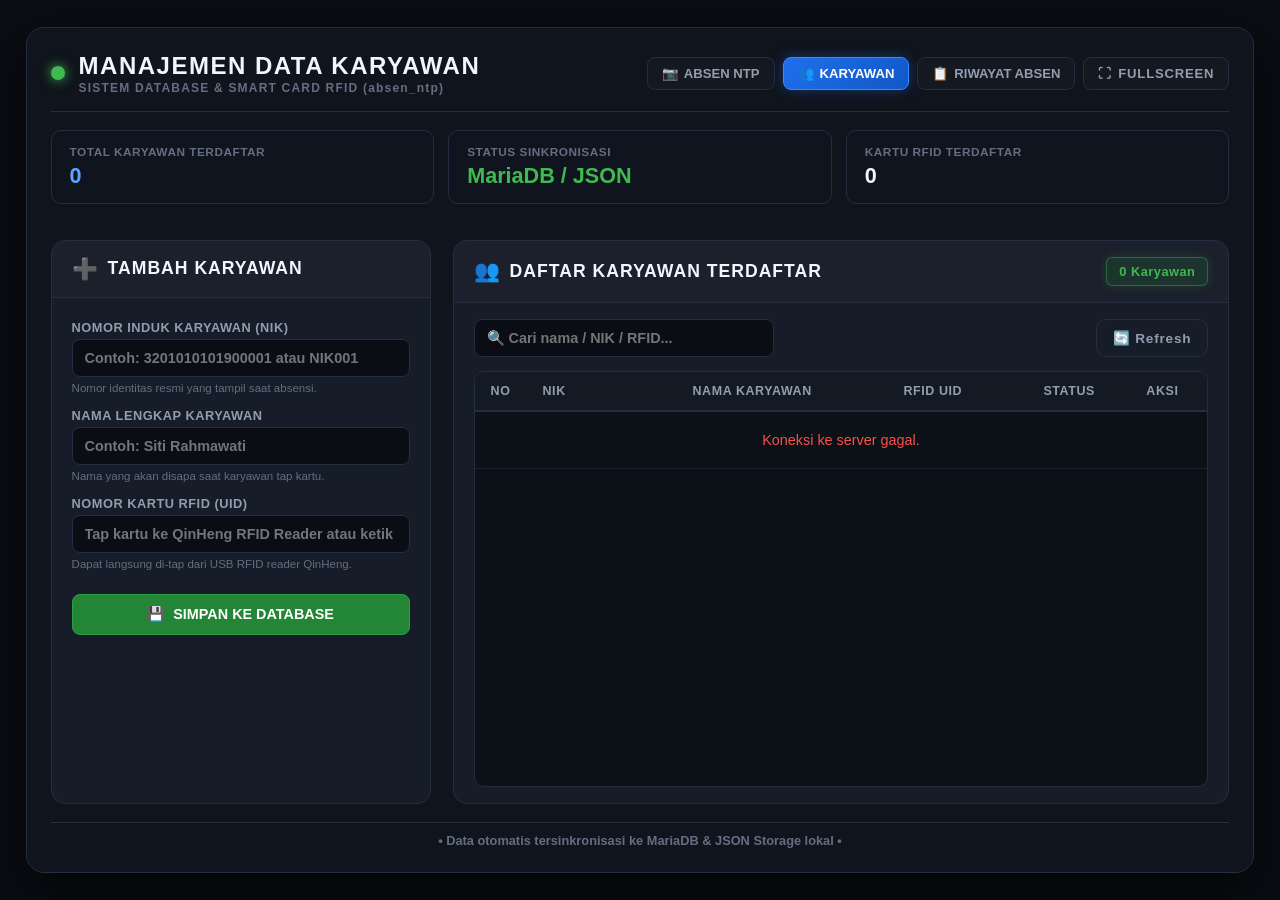
<file: static/employees.html>
<!DOCTYPE html>
<html lang="id">

<head>
    <meta charset="UTF-8">
    <meta name="viewport" content="width=device-width, initial-scale=1.0">
    <title>Manajemen Karyawan - absen_ntp</title>
    <link rel="stylesheet" href="style.css?v=3">
</head>

<body>
    <div class="absen-ntp-container kiosk-container">
        <!-- Header -->
        <header class="app-header">
            <div class="logo-area">
                <span class="status-dot"></span>
                <div>
                    <h1>MANAJEMEN DATA KARYAWAN</h1>
                    <span class="subtitle">SISTEM DATABASE & SMART CARD RFID (absen_ntp)</span>
                </div>
            </div>

            <div class="header-right">
                <nav class="nav-tabs">
                    <a href="index.html" class="nav-btn" title="Mesin Absensi Absen NTP">
                        <span>📷</span> ABSEN NTP
                    </a>
                    <a href="employees.html" class="nav-btn active" title="Kelola Master Karyawan">
                        <span>👥</span> KARYAWAN
                    </a>
                    <a href="history.html" class="nav-btn" title="Lihat Riwayat Absen">
                        <span>📋</span> RIWAYAT ABSEN
                    </a>
                    <button id="fullscreenBtn" class="nav-btn fullscreen-toggle-btn" type="button" title="Mode Layar Penuh">
                        <span class="fs-icon">⛶</span> FULLSCREEN
                    </button>
                </nav>
            </div>
        </header>

        <!-- Stats Bar Ringkasan -->
        <div class="stats-bar">
            <div class="stat-card">
                <span class="stat-label">Total Karyawan Terdaftar</span>
                <span class="stat-value highlight" id="statTotalEmployees">0</span>
            </div>
            <div class="stat-card">
                <span class="stat-label">Status Sinkronisasi</span>
                <span class="stat-value success" id="statDbStatus">MariaDB / JSON</span>
            </div>
            <div class="stat-card">
                <span class="stat-label">Kartu RFID Terdaftar</span>
                <span class="stat-value" id="statRfidCount">0</span>
            </div>
        </div>

        <!-- Main Admin Grid -->
        <main class="admin-grid">
            <!-- Left Panel: Form Tambah Karyawan -->
            <section class="card form-card">
                <div class="card-header">
                    <div class="section-title">
                        <span class="title-icon">➕</span>
                        <h2>TAMBAH KARYAWAN</h2>
                    </div>
                </div>
                <div class="form-scrollable-area" style="padding: 16px 20px; overflow-y: auto; flex-grow: 1; min-height: 0;">
                    <form id="addEmployeeForm" class="admin-form" autocomplete="off">
                        <div class="admin-input-group">
                            <label for="empNikInput">Nomor Induk Karyawan (NIK)</label>
                            <input type="text" id="empNikInput" class="admin-input" placeholder="Contoh: 3201010101900001 atau NIK001" required>
                            <span class="admin-hint">Nomor identitas resmi yang tampil saat absensi.</span>
                        </div>

                        <div class="admin-input-group">
                            <label for="empNameInput">Nama Lengkap Karyawan</label>
                            <input type="text" id="empNameInput" class="admin-input" placeholder="Contoh: Siti Rahmawati" required>
                            <span class="admin-hint">Nama yang akan disapa saat karyawan tap kartu.</span>
                        </div>

                        <div class="admin-input-group">
                            <label for="empRfidInput">Nomor Kartu RFID (UID)</label>
                            <input type="text" id="empRfidInput" class="admin-input" placeholder="Tap kartu ke QinHeng RFID Reader atau ketik UID..." required>
                            <span class="admin-hint">Dapat langsung di-tap dari USB RFID reader QinHeng.</span>
                        </div>

                        <button type="submit" id="submitBtn" class="btn-primary" style="margin-top: 10px;">
                            <span>💾</span> SIMPAN KE DATABASE
                        </button>

                        <div id="formAlert" class="alert-box"></div>
                    </form>
                </div>
            </section>

            <!-- Right Panel: Tabel Daftar Karyawan -->
            <section class="card table-card">
                <div class="card-header">
                    <div class="section-title">
                        <span class="title-icon">👥</span>
                        <h2>DAFTAR KARYAWAN TERDAFTAR</h2>
                    </div>
                    <span class="badge active" id="employeeTotalBadge">0 Karyawan</span>
                </div>

                <div style="padding: 16px 20px; display: flex; flex-direction: column; flex-grow: 1; min-height: 0;">
                    <div class="table-toolbar">
                        <input type="text" id="searchInput" class="admin-input search-input"
                            placeholder="🔍 Cari nama / NIK / RFID...">
                        <button type="button" id="refreshBtn" class="absen-ntp-toggle-btn" title="Muat Ulang Data">
                            🔄 Refresh
                        </button>
                    </div>

                    <div class="table-wrapper">
                        <table class="data-table">
                            <thead>
                                <tr>
                                    <th style="width: 50px;">No</th>
                                    <th style="width: 150px;">NIK</th>
                                    <th>Nama Karyawan</th>
                                    <th style="width: 140px;">RFID UID</th>
                                    <th style="width: 90px;">Status</th>
                                    <th style="width: 90px; text-align: center;">Aksi</th>
                                </tr>
                            </thead>
                            <tbody id="employeeTableBody">
                                <tr>
                                    <td colspan="6" style="text-align: center; color: var(--text-muted); padding: 30px;">
                                        Memuat data dari database...
                                    </td>
                                </tr>
                            </tbody>
                        </table>
                    </div>
                </div>
            </section>
        </main>

        <!-- Footer -->
        <footer class="app-footer">
            <span>&bull; Data otomatis tersinkronisasi ke MariaDB & JSON Storage lokal &bull;</span>
        </footer>
    </div>

    <!-- Modal Edit Karyawan -->
    <div id="editModal" class="photo-modal hidden">
        <div class="photo-modal-content" style="max-width: 480px;">
            <div class="photo-modal-header">
                <div>
                    <h3 style="color: #ffffff; font-size: 1.15rem; margin: 0;">✏️ Edit Data Karyawan</h3>
                    <span id="editEmpIdLabel" style="color: var(--accent); font-size: 0.85rem; font-weight: 600;">-</span>
                </div>
                <button type="button" id="editModalCloseBtn" class="photo-modal-close" title="Tutup Modal">✖</button>
            </div>
            <form id="editEmployeeForm" class="admin-form" style="padding: 6px 0;">
                <input type="hidden" id="editEmpId">
                <div class="admin-input-group">
                    <label for="editNikInput">Nomor Induk Karyawan (NIK)</label>
                    <input type="text" id="editNikInput" class="admin-input" required>
                </div>
                <div class="admin-input-group">
                    <label for="editNameInput">Nama Lengkap</label>
                    <input type="text" id="editNameInput" class="admin-input" required>
                </div>
                <div class="admin-input-group">
                    <label for="editRfidInput">Nomor Kartu RFID (UID)</label>
                    <input type="text" id="editRfidInput" class="admin-input">
                </div>
                <div style="display: flex; gap: 10px; margin-top: 10px;">
                    <button type="button" id="editCancelBtn" class="absen-ntp-toggle-btn" style="flex: 1; justify-content: center;">Batal</button>
                    <button type="submit" id="editSubmitBtn" class="btn-primary" style="flex: 1.5;">💾 Simpan Perubahan</button>
                </div>
                <div id="editFormAlert" class="alert-box"></div>
            </form>
        </div>
    </div>

    <script>
        let allEmployees = [];
        const form = document.getElementById("addEmployeeForm");
        const empNikInput = document.getElementById("empNikInput");
        const empNameInput = document.getElementById("empNameInput");
        const empRfidInput = document.getElementById("empRfidInput");
        const submitBtn = document.getElementById("submitBtn");
        const formAlert = document.getElementById("formAlert");
        const tableBody = document.getElementById("employeeTableBody");
        const searchInput = document.getElementById("searchInput");
        const refreshBtn = document.getElementById("refreshBtn");
        const employeeTotalBadge = document.getElementById("employeeTotalBadge");

        function getApiUrl(endpoint) {
            const cleanEndpoint = endpoint.startsWith("/") ? endpoint.slice(1) : endpoint;
            if (window.location.port !== "8000") {
                return `http://${window.location.hostname}:8000/${cleanEndpoint}`;
            }
            return cleanEndpoint;
        }

        function escapeHtml(text) {
            const div = document.createElement('div');
            div.textContent = text;
            return div.innerHTML;
        }

        function showAlert(message, isSuccess = true) {
            formAlert.textContent = message;
            formAlert.className = "alert-box " + (isSuccess ? "success" : "error");
            formAlert.style.display = "block";
            setTimeout(() => {
                formAlert.style.display = "none";
            }, 5000);
        }

        async function loadEmployees() {
            try {
                const response = await fetch(getApiUrl("api/employees"));
                const result = await response.json();
                if (result.success && Array.isArray(result.employees)) {
                    allEmployees = result.employees;
                    renderTable(allEmployees);
                } else {
                    tableBody.innerHTML = `<tr><td colspan="6" style="text-align:center; color: #f85149; padding: 20px;">Gagal memuat data: ${result.message || "Error"}</td></tr>`;
                }
            } catch (err) {
                tableBody.innerHTML = `<tr><td colspan="6" style="text-align:center; color: #f85149; padding: 20px;">Koneksi ke server gagal.</td></tr>`;
            }
        }

        function renderTable(list) {
            tableBody.innerHTML = "";
            employeeTotalBadge.textContent = `${list.length} Karyawan`;

            const statTotalEmployees = document.getElementById("statTotalEmployees");
            const statRfidCount = document.getElementById("statRfidCount");
            if (statTotalEmployees) statTotalEmployees.textContent = allEmployees.length;
            if (statRfidCount) {
                const withRfid = allEmployees.filter(e => e.rfid_uid && e.rfid_uid.trim() !== "").length;
                statRfidCount.textContent = withRfid;
            }

            if (list.length === 0) {
                tableBody.innerHTML = `<tr><td colspan="6" style="text-align:center; color: var(--text-muted); padding: 30px;">Tidak ada data karyawan ditemukan.</td></tr>`;
                return;
            }

            list.forEach((emp, index) => {
                const tr = document.createElement("tr");
                const nikDisplay = emp.nik || emp.employee_id;
                tr.innerHTML = `
                    <td>${index + 1}</td>
                    <td><strong style="color: var(--accent);">${escapeHtml(nikDisplay)}</strong></td>
                    <td>${escapeHtml(emp.name)}</td>
                    <td><code style="background: rgba(255,255,255,0.05); padding: 2px 6px; border-radius: 4px;">${escapeHtml(emp.rfid_uid)}</code></td>
                    <td><span class="badge-active">AKTIF</span></td>
                    <td style="text-align: center; white-space: nowrap;">
                        <button class="absen-ntp-toggle-btn" style="padding: 5px 10px; font-size: 0.78rem; display: inline-flex; margin-right: 4px;"
                                onclick="openEditModal('${escapeHtml(emp.employee_id)}', '${escapeHtml(emp.name)}', '${escapeHtml(nikDisplay)}', '${escapeHtml(emp.rfid_uid || '')}')" title="Edit Data Karyawan">
                            ✏️ Edit
                        </button>
                        <button class="btn-delete" style="display: inline-flex; padding: 5px 10px; font-size: 0.78rem;" onclick="deleteEmployee('${escapeHtml(emp.employee_id)}', '${escapeHtml(emp.name)}')" title="Hapus Karyawan">
                            🗑️ Hapus
                        </button>
                    </td>
                `;
                tableBody.appendChild(tr);
            });
        }

        // Filter pencarian data karyawan
        searchInput.addEventListener("input", () => {
            const query = searchInput.value.toLowerCase().trim();
            if (!query) {
                renderTable(allEmployees);
                return;
            }
            const filtered = allEmployees.filter(emp =>
                (emp.nik && emp.nik.toLowerCase().includes(query)) ||
                emp.employee_id.toLowerCase().includes(query) ||
                emp.name.toLowerCase().includes(query) ||
                (emp.rfid_uid && emp.rfid_uid.toLowerCase().includes(query))
            );
            renderTable(filtered);
        });

        // Pengiriman form tambah karyawan
        form.addEventListener("submit", async (e) => {
            e.preventDefault();
            const nik = empNikInput.value.trim();
            const name = empNameInput.value.trim();
            const rfid_uid = empRfidInput.value.trim();

            if (!nik || !name || !rfid_uid) {
                showAlert("Semua bidang (NIK, Nama, RFID UID) wajib diisi!", false);
                return;
            }

            submitBtn.disabled = true;
            submitBtn.innerHTML = "<span>⏳</span> Menyimpan...";

            try {
                const res = await fetch(getApiUrl("api/employees"), {
                    method: "POST",
                    headers: { "Content-Type": "application/json" },
                    body: JSON.stringify({ employee_id: nik, nik, name, rfid_uid })
                });
                const result = await res.json();

                if (result.success) {
                    showAlert(result.message, true);
                    form.reset();
                    loadEmployees();
                } else {
                    showAlert(result.message || "Gagal menyimpan karyawan", false);
                }
            } catch (err) {
                showAlert("Gagal menghubungi server: " + err.message, false);
            } finally {
                submitBtn.disabled = false;
                submitBtn.innerHTML = "<span>💾</span> SIMPAN KE DATABASE";
            }
        });

        // Hapus data karyawan
        async function deleteEmployee(id, name) {
            if (!confirm(`Apakah Anda yakin ingin menghapus karyawan "${name}" (${id})?`)) {
                return;
            }

            try {
                const res = await fetch(getApiUrl(`api/employees?id=${encodeURIComponent(id)}`), {
                    method: "DELETE"
                });
                const result = await res.json();
                if (result.success) {
                    showAlert(result.message, true);
                    loadEmployees();
                } else {
                    showAlert(result.message || "Gagal menghapus karyawan", false);
                }
            } catch (err) {
                showAlert("Gagal menghubungi server: " + err.message, false);
            }
        }

        // Modal Edit Karyawan Logic
        const editModal = document.getElementById("editModal");
        const editEmpId = document.getElementById("editEmpId");
        const editEmpIdLabel = document.getElementById("editEmpIdLabel");
        const editNikInput = document.getElementById("editNikInput");
        const editNameInput = document.getElementById("editNameInput");
        const editRfidInput = document.getElementById("editRfidInput");
        const editModalCloseBtn = document.getElementById("editModalCloseBtn");
        const editCancelBtn = document.getElementById("editCancelBtn");
        const editFormAlert = document.getElementById("editFormAlert");
        const editEmployeeForm = document.getElementById("editEmployeeForm");
        const editSubmitBtn = document.getElementById("editSubmitBtn");

        function openEditModal(empId, name, nik, rfid) {
            editEmpId.value = empId;
            editEmpIdLabel.textContent = "ID: " + empId;
            editNikInput.value = nik;
            editNameInput.value = name;
            editRfidInput.value = rfid || "";
            editFormAlert.style.display = "none";
            editModal.classList.remove("hidden");
            editNikInput.focus();
        }

        function closeEditModal() {
            editModal.classList.add("hidden");
            editFormAlert.style.display = "none";
        }

        editModalCloseBtn.addEventListener("click", closeEditModal);
        editCancelBtn.addEventListener("click", closeEditModal);
        editModal.addEventListener("click", (e) => {
            if (e.target === editModal) closeEditModal();
        });

        editEmployeeForm.addEventListener("submit", async (e) => {
            e.preventDefault();
            const empId = editEmpId.value.trim();
            const nik = editNikInput.value.trim();
            const name = editNameInput.value.trim();
            const rfid_uid = editRfidInput.value.trim();

            if (!nik || !name) {
                editFormAlert.textContent = "NIK dan Nama wajib diisi!";
                editFormAlert.className = "alert-box error";
                editFormAlert.style.display = "block";
                return;
            }

            editSubmitBtn.disabled = true;
            editSubmitBtn.innerHTML = "Menyimpan...";

            try {
                const response = await fetch(getApiUrl("api/employees/update"), {
                    method: "POST",
                    headers: { "Content-Type": "application/json" },
                    body: JSON.stringify({ employee_id: empId, nik, name, rfid_uid })
                });
                const result = await response.json();

                if (result.success) {
                    closeEditModal();
                    showAlert(result.message, true);
                    loadEmployees();
                } else {
                    editFormAlert.textContent = result.message || "Gagal memperbarui data.";
                    editFormAlert.className = "alert-box error";
                    editFormAlert.style.display = "block";
                }
            } catch (err) {
                editFormAlert.textContent = "Koneksi ke server gagal: " + err.message;
                editFormAlert.className = "alert-box error";
                editFormAlert.style.display = "block";
            } finally {
                editSubmitBtn.disabled = false;
                editSubmitBtn.innerHTML = "💾 Simpan Perubahan";
            }
        });

        // Handler Tombol Fullscreen
        const fullscreenBtn = document.getElementById("fullscreenBtn");
        if (fullscreenBtn) {
            fullscreenBtn.addEventListener("click", () => {
                if (!document.fullscreenElement) {
                    document.documentElement.requestFullscreen().catch(err => {
                        console.warn("[Presensi] Kendala fullscreen:", err);
                    });
                } else {
                    if (document.exitFullscreen) {
                        document.exitFullscreen().catch(err => {
                            console.warn("[Presensi] Kendala keluar fullscreen:", err);
                        });
                    }
                }
            });

            document.addEventListener("fullscreenchange", () => {
                if (document.fullscreenElement) {
                    fullscreenBtn.innerHTML = '<span class="fs-icon">🗗</span> JENDELA';
                } else {
                    fullscreenBtn.innerHTML = '<span class="fs-icon">⛶</span> FULLSCREEN';
                }
            });
        }

        // Muat data karyawan saat halaman selesai terbuka
        window.addEventListener("DOMContentLoaded", () => {
            loadEmployees();
        });
    </script>
</body>

</html>
</file>
<file: static/style.css>
:root {
    --bg-main: #0a0d13;
    --bg-absen-ntp: #10141d;
    --bg-kiosk: var(--bg-absen-ntp);
    --card-bg: #161c28;
    --card-border: #242e42;
    --card-hover: #1c2434;
    --primary: #238636;
    --primary-glow: rgba(35, 134, 54, 0.4);
    --accent: #58a6ff;
    --accent-glow: rgba(88, 166, 255, 0.3);
    --text-primary: #f0f6fc;
    --text-secondary: #919eb0;
    --text-muted: #626e82;
    --status-bg: #182030;
    --font-family: -apple-system, BlinkMacSystemFont, "Segoe UI", Roboto, "Helvetica Neue", Arial, sans-serif;
}

* {
    margin: 0;
    padding: 0;
    box-sizing: border-box;
}

html, body {
    width: 100%;
    height: 100vh;
    overflow: hidden; /* Mencegah scroll pada layar desktop */
    background-color: var(--bg-main);
    color: var(--text-primary);
    font-family: var(--font-family);
    display: flex;
    justify-content: center;
    align-items: center;
}

/* Kontainer Utama Layar Penuh */
.absen-ntp-container,
.kiosk-container {
    width: 96vw;
    max-width: 1400px;
    height: 94vh;
    background: var(--bg-absen-ntp);
    border: 1px solid var(--card-border);
    border-radius: 18px;
    padding: 24px;
    box-shadow: 0 20px 60px rgba(0, 0, 0, 0.7);
    display: flex;
    flex-direction: column;
    gap: 18px;
}

/* Mode Fullscreen Browser untuk semua halaman */
:fullscreen .absen-ntp-container,
:-webkit-full-screen .absen-ntp-container,
:fullscreen .kiosk-container,
:-webkit-full-screen .kiosk-container {
    width: 100vw !important;
    height: 100vh !important;
    max-width: 100vw !important;
    max-height: 100vh !important;
    border-radius: 0 !important;
    border: none !important;
    padding: 16px 24px !important;
    box-shadow: none !important;
}

:fullscreen html, :fullscreen body,
:-webkit-full-screen html, :-webkit-full-screen body {
    width: 100vw !important;
    height: 100vh !important;
    padding: 0 !important;
    margin: 0 !important;
    overflow: hidden !important;
}

@media (max-height: 800px) {
    html, body {
        height: auto;
        min-height: 100vh;
        overflow-y: auto;
    }
    .absen-ntp-container,
    .kiosk-container {
        height: auto;
        min-height: 94vh;
        margin: 14px auto;
    }
}

/* Bagian Header */
.app-header {
    display: flex;
    justify-content: space-between;
    align-items: center;
    border-bottom: 1px solid var(--card-border);
    padding-bottom: 16px;
    flex-shrink: 0;
}

.logo-area {
    display: flex;
    align-items: center;
    gap: 14px;
}

.status-dot {
    width: 14px;
    height: 14px;
    border-radius: 50%;
    background-color: #3fb950;
    box-shadow: 0 0 12px #3fb950;
    animation: pulseDot 2s infinite ease-in-out;
}

@keyframes pulseDot {
    0%, 100% { opacity: 1; transform: scale(1); }
    50% { opacity: 0.6; transform: scale(0.9); }
}

.logo-area h1 {
    font-size: 1.5rem;
    letter-spacing: 1.5px;
    font-weight: 800;
    color: var(--text-primary);
    line-height: 1.2;
}

.logo-area .subtitle {
    font-size: 0.75rem;
    letter-spacing: 1.2px;
    color: var(--text-muted);
    font-weight: 600;
    display: block;
}

.header-right {
    display: flex;
    align-items: center;
    gap: 12px;
}

.datetime-badge {
    background: var(--card-bg);
    border: 1px solid var(--card-border);
    padding: 10px 18px;
    border-radius: 10px;
    font-size: 1rem;
    font-weight: 700;
    color: var(--accent);
    display: flex;
    gap: 10px;
    font-variant-numeric: tabular-nums;
    box-shadow: 0 2px 8px rgba(0, 0, 0, 0.2);
}

.datetime-badge .separator {
    color: var(--text-muted);
}

/* Header Action Buttons */
.absen-ntp-toggle-btn,
.kiosk-toggle-btn,
.fullscreen-toggle-btn {
    background: var(--card-bg);
    border: 1px solid var(--card-border);
    color: var(--text-secondary);
    padding: 10px 16px;
    border-radius: 10px;
    font-size: 0.85rem;
    font-weight: 700;
    letter-spacing: 0.8px;
    cursor: pointer;
    transition: all 0.2s ease;
    display: flex;
    align-items: center;
    gap: 6px;
}

.absen-ntp-toggle-btn:hover,
.kiosk-toggle-btn:hover,
.fullscreen-toggle-btn:hover {
    background: #1c2434;
    border-color: var(--accent);
    color: var(--text-primary);
    box-shadow: 0 0 10px var(--accent-glow);
}

.absen-ntp-toggle-btn.active,
.kiosk-toggle-btn.active {
    border-color: #388bfd;
    color: #79c0ff;
    background: rgba(56, 139, 253, 0.15);
}

/* Tata Letak Kisi Utama */
.main-grid {
    display: grid;
    grid-template-columns: 1.4fr 1fr;
    gap: 22px;
    flex-grow: 1;
    min-height: 0; /* Mencegah overflow pada child flex */
}

/* Kartu Panel */
.card {
    background-color: var(--card-bg);
    border: 1px solid var(--card-border);
    border-radius: 14px;
    display: flex;
    flex-direction: column;
    overflow: hidden;
}

.card-header {
    display: flex;
    justify-content: space-between;
    align-items: center;
    padding: 16px 20px;
    background: rgba(255, 255, 255, 0.02);
    border-bottom: 1px solid var(--card-border);
}

.section-title {
    display: flex;
    align-items: center;
    gap: 10px;
}

.title-icon {
    font-size: 1.3rem;
}

.card-header h2 {
    font-size: 1.1rem;
    font-weight: 700;
    letter-spacing: 1px;
    color: var(--text-primary);
}

.badge {
    font-size: 0.8rem;
    font-weight: 700;
    padding: 6px 12px;
    border-radius: 6px;
    background: #21262d;
    color: var(--text-muted);
    letter-spacing: 0.5px;
    border: 1px solid rgba(255, 255, 255, 0.1);
    transition: all 0.2s ease;
}

.badge.active {
    background: rgba(35, 134, 54, 0.2);
    color: #3fb950;
    border-color: rgba(63, 185, 80, 0.4);
    box-shadow: 0 0 10px rgba(63, 185, 80, 0.2);
}

.badge.error {
    background: rgba(248, 81, 73, 0.2);
    color: #f85149;
    border-color: rgba(248, 81, 73, 0.4);
    box-shadow: 0 0 10px rgba(248, 81, 73, 0.2);
}

/* Tampilan Feed Kamera */
.camera-section {
    position: relative;
}

.camera-viewport {
    position: relative;
    width: 100%;
    height: 100%;
    min-height: 480px;
    background-color: #030406;
    overflow: hidden;
    display: flex;
    justify-content: center;
    align-items: center;
}

#webcamVideo,
.camera-stream {
    width: 100%;
    height: 100%;
    object-fit: cover;
    display: block;
    transform: none; /* Bawaan: Normal (tidak dicerminkan) */
    transition: transform 0.2s ease-in-out;
}

#webcamVideo.mirrored,
.camera-stream.mirrored {
    transform: scaleX(-1); /* Dicerminkan jika tombol mirror aktif */
}

/* Panduan Posisi Wajah */
.face-guide-overlay {
    position: absolute;
    top: 0;
    left: 0;
    right: 0;
    bottom: 0;
    display: flex;
    flex-direction: column;
    align-items: center;
    justify-content: center;
    pointer-events: none;
    z-index: 8;
    opacity: 0;
    transition: opacity 0.4s ease;
}

.face-guide-overlay.visible {
    opacity: 1;
}

.face-oval {
    width: 48%;
    height: 68%;
    border: 3px dashed rgba(63, 185, 80, 0.85);
    border-radius: 50%;
    box-shadow: 0 0 20px rgba(63, 185, 80, 0.3);
    animation: ovalGlow 2s infinite ease-in-out;
}

@keyframes ovalGlow {
    0%, 100% { border-color: rgba(63, 185, 80, 0.9); box-shadow: 0 0 15px rgba(63, 185, 80, 0.3); }
    50% { border-color: rgba(121, 192, 255, 0.9); box-shadow: 0 0 25px rgba(88, 166, 255, 0.4); }
}

.face-guide-text {
    margin-top: 14px;
    font-size: 0.85rem;
    font-weight: 700;
    color: #ffffff;
    background: rgba(0, 0, 0, 0.7);
    padding: 6px 14px;
    border-radius: 20px;
    letter-spacing: 1px;
}

/* Countdown Overlay */
.countdown-overlay {
    position: absolute;
    top: 0;
    left: 0;
    right: 0;
    bottom: 0;
    display: flex;
    align-items: center;
    justify-content: center;
    background: rgba(0, 0, 0, 0.5);
    z-index: 12;
    pointer-events: none;
}

.countdown-overlay.hidden {
    display: none;
}

#countdownNumber {
    font-size: 9rem;
    font-weight: 900;
    color: #ffffff;
    text-shadow: 0 0 30px rgba(88, 166, 255, 1), 0 0 60px rgba(88, 166, 255, 0.8);
    animation: countdownPop 0.9s ease-out infinite;
    user-select: none;
}

@keyframes countdownPop {
    0% { transform: scale(0.5); opacity: 0.2; }
    50% { transform: scale(1.15); opacity: 1; }
    100% { transform: scale(1); opacity: 0.9; }
}

/* Shutter Flash */
.capture-flash {
    position: absolute;
    top: 0;
    left: 0;
    width: 100%;
    height: 100%;
    background: #ffffff;
    opacity: 0;
    z-index: 20;
    pointer-events: none;
}

.capture-flash.flash-active {
    animation: shutterFlash 0.35s ease-out;
}

@keyframes shutterFlash {
    0% { opacity: 0.9; }
    100% { opacity: 0; }
}

/* Captured Freeze Frame Preview */
.captured-preview {
    position: absolute;
    top: 0;
    left: 0;
    width: 100%;
    height: 100%;
    object-fit: cover;
    z-index: 15;
    border: 4px solid #2ea043;
    border-radius: 10px;
}

.captured-preview.hidden {
    display: none;
}

/* Standby / Error Overlay */
.camera-overlay {
    position: absolute;
    top: 0;
    left: 0;
    right: 0;
    bottom: 0;
    display: flex;
    flex-direction: column;
    align-items: center;
    justify-content: center;
    gap: 14px;
    background: rgba(10, 13, 19, 0.92);
    color: var(--text-secondary);
    padding: 24px;
    text-align: center;
    z-index: 6;
}

.camera-overlay.hidden {
    display: none;
}

.camera-overlay.error {
    color: #f85149;
    background: rgba(16, 20, 29, 0.95);
}

.camera-icon {
    font-size: 3.5rem;
}

.absen-ntp-retry-btn,
.kiosk-retry-btn {
    background: #238636;
    border: 1px solid #2ea043;
    color: #ffffff;
    font-size: 0.95rem;
    font-weight: 700;
    padding: 10px 20px;
    border-radius: 8px;
    cursor: pointer;
    margin-top: 10px;
    transition: all 0.2s ease;
    display: inline-flex;
    align-items: center;
    gap: 8px;
}

.absen-ntp-retry-btn:hover,
.kiosk-retry-btn:hover {
    background: #2ea043;
    box-shadow: 0 0 16px rgba(46, 160, 67, 0.5);
    transform: translateY(-1px);
}

/* Information Panel */
.info-content {
    display: flex;
    flex-direction: column;
    gap: 14px;
    flex-grow: 1;
    justify-content: space-between;
}

.info-group {
    display: flex;
    flex-direction: column;
    gap: 6px;
}

.info-group label,
.info-subgroup label {
    font-size: 0.8rem;
    font-weight: 700;
    text-transform: uppercase;
    letter-spacing: 1px;
    color: var(--text-muted);
}

.info-value {
    font-size: 1.35rem;
    font-weight: 700;
    color: var(--text-primary);
    background: #0d1118;
    border: 1px solid var(--card-border);
    padding: 12px 16px;
    border-radius: 8px;
    min-height: 52px;
    display: flex;
    align-items: center;
    letter-spacing: 0.5px;
}

.info-value.highlight {
    color: var(--accent);
    font-family: monospace;
    font-size: 1.45rem;
}

.info-group-inline {
    display: grid;
    grid-template-columns: 1fr 1fr;
    gap: 12px;
}

.info-value.small {
    font-size: 1.05rem;
    min-height: 44px;
    padding: 10px 14px;
    font-variant-numeric: tabular-nums;
}

/* Status Banner (Ultra prominent) */
.status-banner {
    border-radius: 10px;
    padding: 16px;
    text-align: center;
    margin-top: 4px;
    border: 2px solid var(--card-border);
    transition: all 0.3s cubic-bezier(0.4, 0, 0.2, 1);
    box-shadow: 0 4px 16px rgba(0, 0, 0, 0.3);
}

.status-label {
    font-size: 0.7rem;
    font-weight: 800;
    letter-spacing: 1.5px;
    color: var(--text-muted);
    margin-bottom: 4px;
    text-transform: uppercase;
}

.status-text {
    font-size: 1.25rem;
    font-weight: 800;
    letter-spacing: 1.2px;
    color: var(--accent);
}

/* State Themes */
.status-banner.state-idle {
    background: #141b27;
    border-color: #27354d;
}
.status-banner.state-idle .status-text {
    color: var(--accent);
}

.status-banner.state-identifying {
    background: #13243d;
    border-color: #388bfd;
    box-shadow: 0 0 16px rgba(56, 139, 253, 0.25);
}
.status-banner.state-identifying .status-text {
    color: #79c0ff;
}

.status-banner.state-employee_found,
.status-banner.state-camera_ready {
    background: #0f2d1e;
    border-color: #238636;
    box-shadow: 0 0 16px rgba(46, 160, 67, 0.25);
}
.status-banner.state-employee_found .status-text,
.status-banner.state-camera_ready .status-text {
    color: #3fb950;
}

.status-banner.state-countdown {
    background: #332710;
    border-color: #d29922;
    box-shadow: 0 0 16px rgba(210, 153, 34, 0.25);
}
.status-banner.state-countdown .status-text {
    color: #e3b341;
}

.status-banner.state-capturing,
.status-banner.state-saving {
    background: #1f2735;
    border-color: #8b949e;
}
.status-banner.state-capturing .status-text,
.status-banner.state-saving .status-text {
    color: #f0f6fc;
}

.status-banner.state-success {
    background: #0b3d1e;
    border-color: #3fb950;
    box-shadow: 0 0 24px rgba(63, 185, 80, 0.4);
}
.status-banner.state-success .status-text {
    color: #56d364;
    font-size: 1.35rem;
}

.status-banner.state-error {
    background: #3d1515;
    border-color: #f85149;
    box-shadow: 0 0 20px rgba(248, 81, 73, 0.3);
}
.status-banner.state-error .status-text {
    color: #f85149;
}

/* RFID Input Area */
.input-container {
    display: flex;
    flex-direction: column;
    gap: 6px;
    margin-top: 4px;
}

.input-container label {
    font-size: 0.8rem;
    font-weight: 700;
    letter-spacing: 0.8px;
    color: var(--text-muted);
}

.input-wrapper {
    position: relative;
    display: flex;
    align-items: center;
}

.input-icon {
    position: absolute;
    left: 14px;
    font-size: 1.2rem;
    pointer-events: none;
    opacity: 0.7;
}

.absen-ntp-input,
.kiosk-input {
    width: 100%;
    background: #0a0e14;
    border: 2px solid var(--card-border);
    color: var(--text-primary);
    font-size: 1.1rem;
    font-weight: 600;
    padding: 14px 14px 14px 44px;
    border-radius: 8px;
    outline: none;
    transition: all 0.2s ease;
}

.absen-ntp-input:focus,
.kiosk-input:focus {
    border-color: var(--accent);
    box-shadow: 0 0 0 3px var(--accent-glow);
}

.absen-ntp-input:disabled,
.kiosk-input:disabled {
    opacity: 0.4;
    cursor: not-allowed;
}

/* Footer */
.app-footer {
    text-align: center;
    border-top: 1px solid var(--card-border);
    padding-top: 10px;
    font-size: 0.8rem;
    color: var(--text-muted);
    font-weight: 600;
    flex-shrink: 0;
}

/* Utility */
.hidden {
    display: none !important;
}

/* Responsive Breakpoints for smaller screens or tablets */
@media (max-width: 992px) {
    html, body {
        height: auto;
        overflow-y: auto;
    }
    .absen-ntp-container,
    .kiosk-container {
        height: auto;
        width: 98vw;
        padding: 16px;
    }
    .main-grid {
        grid-template-columns: 1fr;
    }
    .camera-viewport {
        aspect-ratio: 4 / 3;
        min-height: 380px;
    }
}

/* ==========================================================================
   Employee Management Page Styles
   ========================================================================== */
.admin-grid {
    display: grid;
    grid-template-columns: 380px 1fr;
    gap: 22px;
    flex-grow: 1;
    min-height: 0;
}

@media (max-width: 992px) {
    .admin-grid {
        grid-template-columns: 1fr;
    }
}

.form-card, .table-card {
    display: flex;
    flex-direction: column;
    overflow: hidden;
}

.form-scrollable-area {
    overflow-y: auto;
    flex-grow: 1;
    min-height: 0;
}

/* Custom Scrollbar untuk semua panel scrollable */
.form-scrollable-area::-webkit-scrollbar,
.gallery-grid::-webkit-scrollbar,
.table-wrapper::-webkit-scrollbar {
    width: 6px;
    height: 6px;
}
.form-scrollable-area::-webkit-scrollbar-thumb,
.gallery-grid::-webkit-scrollbar-thumb,
.table-wrapper::-webkit-scrollbar-thumb {
    background: var(--card-border);
    border-radius: 4px;
}
.form-scrollable-area::-webkit-scrollbar-thumb:hover,
.gallery-grid::-webkit-scrollbar-thumb:hover,
.table-wrapper::-webkit-scrollbar-thumb:hover {
    background: #388bfd;
}

.admin-form {
    display: flex;
    flex-direction: column;
    gap: 12px;
    padding: 6px 0;
}

.admin-input-group {
    display: flex;
    flex-direction: column;
    gap: 4px;
}

.admin-input-group label {
    font-size: 0.8rem;
    font-weight: 700;
    color: var(--text-secondary);
    text-transform: uppercase;
    letter-spacing: 0.5px;
}

.admin-input {
    width: 100%;
    background: #0a0e14;
    border: 1px solid var(--card-border);
    color: var(--text-primary);
    font-size: 0.9rem;
    font-weight: 600;
    padding: 10px 12px;
    border-radius: 8px;
    outline: none;
    transition: all 0.2s ease;
}

.admin-input:focus {
    border-color: var(--accent);
    box-shadow: 0 0 0 3px var(--accent-glow);
}

.admin-hint {
    font-size: 0.72rem;
    color: var(--text-muted);
    line-height: 1.3;
}

.btn-primary {
    background: #238636;
    border: 1px solid #2ea043;
    color: #ffffff;
    font-size: 0.9rem;
    font-weight: 700;
    padding: 11px 16px;
    border-radius: 8px;
    cursor: pointer;
    transition: all 0.2s ease;
    display: flex;
    align-items: center;
    justify-content: center;
    gap: 8px;
    margin-top: 6px;
}

.btn-primary:hover {
    background: #2ea043;
    box-shadow: 0 0 16px rgba(46, 160, 67, 0.4);
    transform: translateY(-1px);
}

.table-toolbar {
    display: flex;
    justify-content: space-between;
    align-items: center;
    gap: 12px;
    margin-bottom: 14px;
}

.search-input {
    max-width: 300px;
}

.table-wrapper {
    flex-grow: 1;
    overflow-y: auto;
    border: 1px solid var(--card-border);
    border-radius: 10px;
    background: #0c1017;
}

.data-table {
    width: 100%;
    border-collapse: collapse;
    font-size: 0.9rem;
    text-align: left;
}

.data-table th {
    background: #141a24;
    color: var(--text-secondary);
    font-weight: 700;
    padding: 12px 16px;
    border-bottom: 2px solid var(--card-border);
    position: sticky;
    top: 0;
    z-index: 2;
    text-transform: uppercase;
    font-size: 0.78rem;
    letter-spacing: 0.6px;
}

.data-table td {
    padding: 12px 16px;
    border-bottom: 1px solid rgba(36, 46, 66, 0.6);
    color: var(--text-primary);
}

.data-table tr:hover td {
    background: rgba(88, 166, 255, 0.05);
}

.badge-active {
    background: rgba(35, 134, 54, 0.2);
    color: #3fb950;
    border: 1px solid rgba(56, 139, 253, 0.3);
    padding: 4px 10px;
    border-radius: 12px;
    font-size: 0.75rem;
    font-weight: 700;
}

.btn-delete {
    background: rgba(248, 81, 73, 0.1);
    border: 1px solid rgba(248, 81, 73, 0.4);
    color: #f85149;
    padding: 6px 12px;
    border-radius: 6px;
    font-size: 0.8rem;
    font-weight: 700;
    cursor: pointer;
    transition: all 0.2s ease;
}

.btn-delete:hover {
    background: #da3633;
    color: #ffffff;
    box-shadow: 0 0 10px rgba(218, 54, 51, 0.5);
}

.alert-box {
    padding: 12px 14px;
    border-radius: 8px;
    font-size: 0.85rem;
    font-weight: 600;
    margin-top: 10px;
    display: none;
}

.alert-box.success {
    display: block;
    background: rgba(35, 134, 54, 0.2);
    border: 1px solid #238636;
    color: #3fb950;
}

.alert-box.error {
    display: block;
    background: rgba(248, 81, 73, 0.2);
    border: 1px solid #da3633;
    color: #f85149;
}

/* ==========================================================================
   Navigation Tabs & Header Links
   ========================================================================== */
.nav-tabs {
    display: flex;
    align-items: center;
    gap: 8px;
    flex-wrap: wrap;
}

.nav-btn {
    display: inline-flex;
    align-items: center;
    gap: 6px;
    padding: 8px 14px;
    border-radius: 8px;
    font-size: 0.82rem;
    font-weight: 700;
    color: var(--text-secondary);
    background: rgba(22, 27, 34, 0.8);
    border: 1px solid var(--card-border);
    text-decoration: none;
    transition: all 0.2s ease;
}

.nav-btn:hover {
    color: var(--text-primary);
    border-color: var(--accent);
    background: rgba(30, 38, 48, 0.9);
}

.nav-btn.active {
    color: #ffffff;
    background: linear-gradient(135deg, #1f6feb 0%, #1158c7 100%);
    border-color: #388bfd;
    box-shadow: 0 0 12px rgba(31, 111, 235, 0.4);
}

/* ==========================================================================
   Stats Summary Bar
   ========================================================================== */
.stats-bar {
    display: grid;
    grid-template-columns: repeat(auto-fit, minmax(180px, 1fr));
    gap: 14px;
    margin-bottom: 18px;
}

.stat-card {
    background: rgba(16, 21, 30, 0.7);
    border: 1px solid var(--card-border);
    border-radius: 10px;
    padding: 14px 18px;
    display: flex;
    flex-direction: column;
    gap: 4px;
}

.stat-card .stat-label {
    font-size: 0.74rem;
    font-weight: 700;
    color: var(--text-muted);
    text-transform: uppercase;
    letter-spacing: 0.5px;
}

.stat-card .stat-value {
    font-size: 1.35rem;
    font-weight: 800;
    color: var(--text-primary);
}

.stat-card .stat-value.highlight {
    color: var(--accent);
}

.stat-card .stat-value.success {
    color: #3fb950;
}

/* ==========================================================================
   Attendance Photo Gallery Styles
   ========================================================================== */
.gallery-layout {
    display: flex;
    flex-direction: column;
    gap: 18px;
    flex-grow: 1;
    min-height: 0;
}

.gallery-grid {
    display: grid;
    grid-template-columns: repeat(auto-fill, minmax(230px, 1fr));
    gap: 18px;
    overflow-y: auto;
    padding-bottom: 16px;
    flex-grow: 1;
}

.gallery-card {
    background: #0d1219;
    border: 1px solid var(--card-border);
    border-radius: 12px;
    overflow: hidden;
    display: flex;
    flex-direction: column;
    transition: all 0.25s cubic-bezier(0.16, 1, 0.3, 1);
    box-shadow: 0 4px 12px rgba(0, 0, 0, 0.3);
}

.gallery-card:hover {
    transform: translateY(-4px);
    border-color: var(--accent);
    box-shadow: 0 8px 24px rgba(31, 111, 235, 0.25);
}

.gallery-thumb-wrap {
    position: relative;
    width: 100%;
    height: 160px;
    background: #030406;
    cursor: pointer;
    overflow: hidden;
}

.gallery-thumb-wrap img {
    width: 100%;
    height: 100%;
    object-fit: cover;
    transition: transform 0.3s ease;
}

.gallery-thumb-wrap:hover img {
    transform: scale(1.06);
}

.gallery-thumb-overlay {
    position: absolute;
    top: 0; left: 0; right: 0; bottom: 0;
    background: rgba(0, 0, 0, 0.45);
    display: flex;
    align-items: center;
    justify-content: center;
    opacity: 0;
    transition: opacity 0.2s ease;
    font-size: 1.5rem;
    color: #ffffff;
}

.gallery-thumb-wrap:hover .gallery-thumb-overlay {
    opacity: 1;
}

.gallery-card-body {
    padding: 12px 14px;
    display: flex;
    flex-direction: column;
    gap: 5px;
    flex-grow: 1;
}

.gallery-name {
    font-size: 0.95rem;
    font-weight: 700;
    color: #ffffff;
    white-space: nowrap;
    overflow: hidden;
    text-overflow: ellipsis;
}

.gallery-nik {
    font-size: 0.8rem;
    font-weight: 600;
    color: var(--accent);
}

.gallery-time {
    font-size: 0.76rem;
    color: var(--text-muted);
    margin-top: 4px;
    display: flex;
    align-items: center;
    gap: 5px;
}

/* ==========================================================================
   Full-Resolution Photo Modal Viewer
   ========================================================================== */
.photo-modal {
    position: fixed;
    top: 0; left: 0; right: 0; bottom: 0;
    background: rgba(4, 7, 12, 0.88);
    backdrop-filter: blur(8px);
    z-index: 1000;
    display: flex;
    align-items: center;
    justify-content: center;
    padding: 20px;
}

.photo-modal.hidden {
    display: none;
}

.photo-modal-content {
    position: relative;
    max-width: 720px;
    width: 100%;
    background: #0d1219;
    border: 1px solid var(--card-border);
    border-radius: 14px;
    padding: 18px;
    box-shadow: 0 16px 40px rgba(0, 0, 0, 0.7);
    display: flex;
    flex-direction: column;
    gap: 12px;
}

.photo-modal-img {
    width: 100%;
    max-height: 65vh;
    object-fit: contain;
    border-radius: 8px;
    background: #000000;
    border: 1px solid rgba(255, 255, 255, 0.08);
}

.photo-modal-header {
    display: flex;
    justify-content: space-between;
    align-items: center;
}

.photo-modal-close {
    background: rgba(255, 255, 255, 0.1);
    border: none;
    color: #ffffff;
    font-size: 1.1rem;
    width: 32px;
    height: 32px;
    border-radius: 50%;
    cursor: pointer;
    display: flex;
    align-items: center;
    justify-content: center;
    transition: background 0.2s ease;
}

.photo-modal-close:hover {
    background: rgba(248, 81, 73, 0.4);
}
</file>
